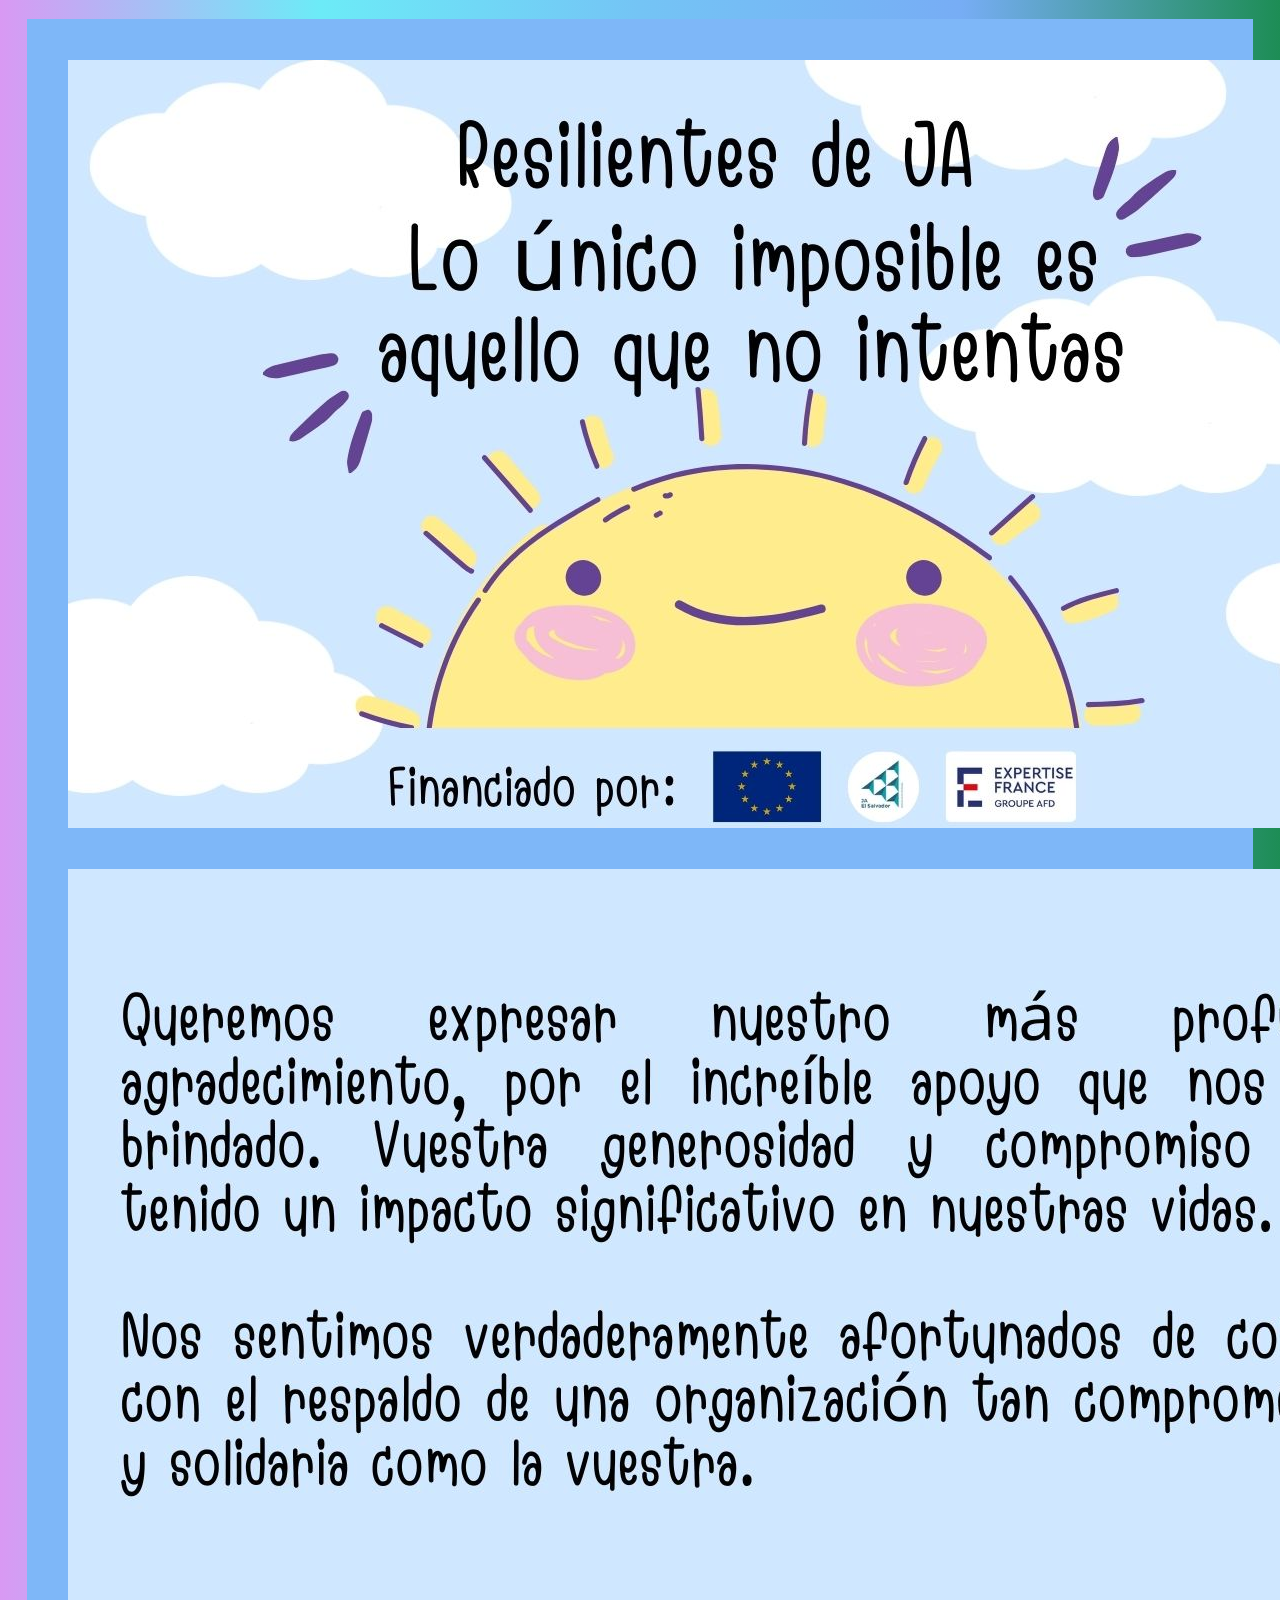
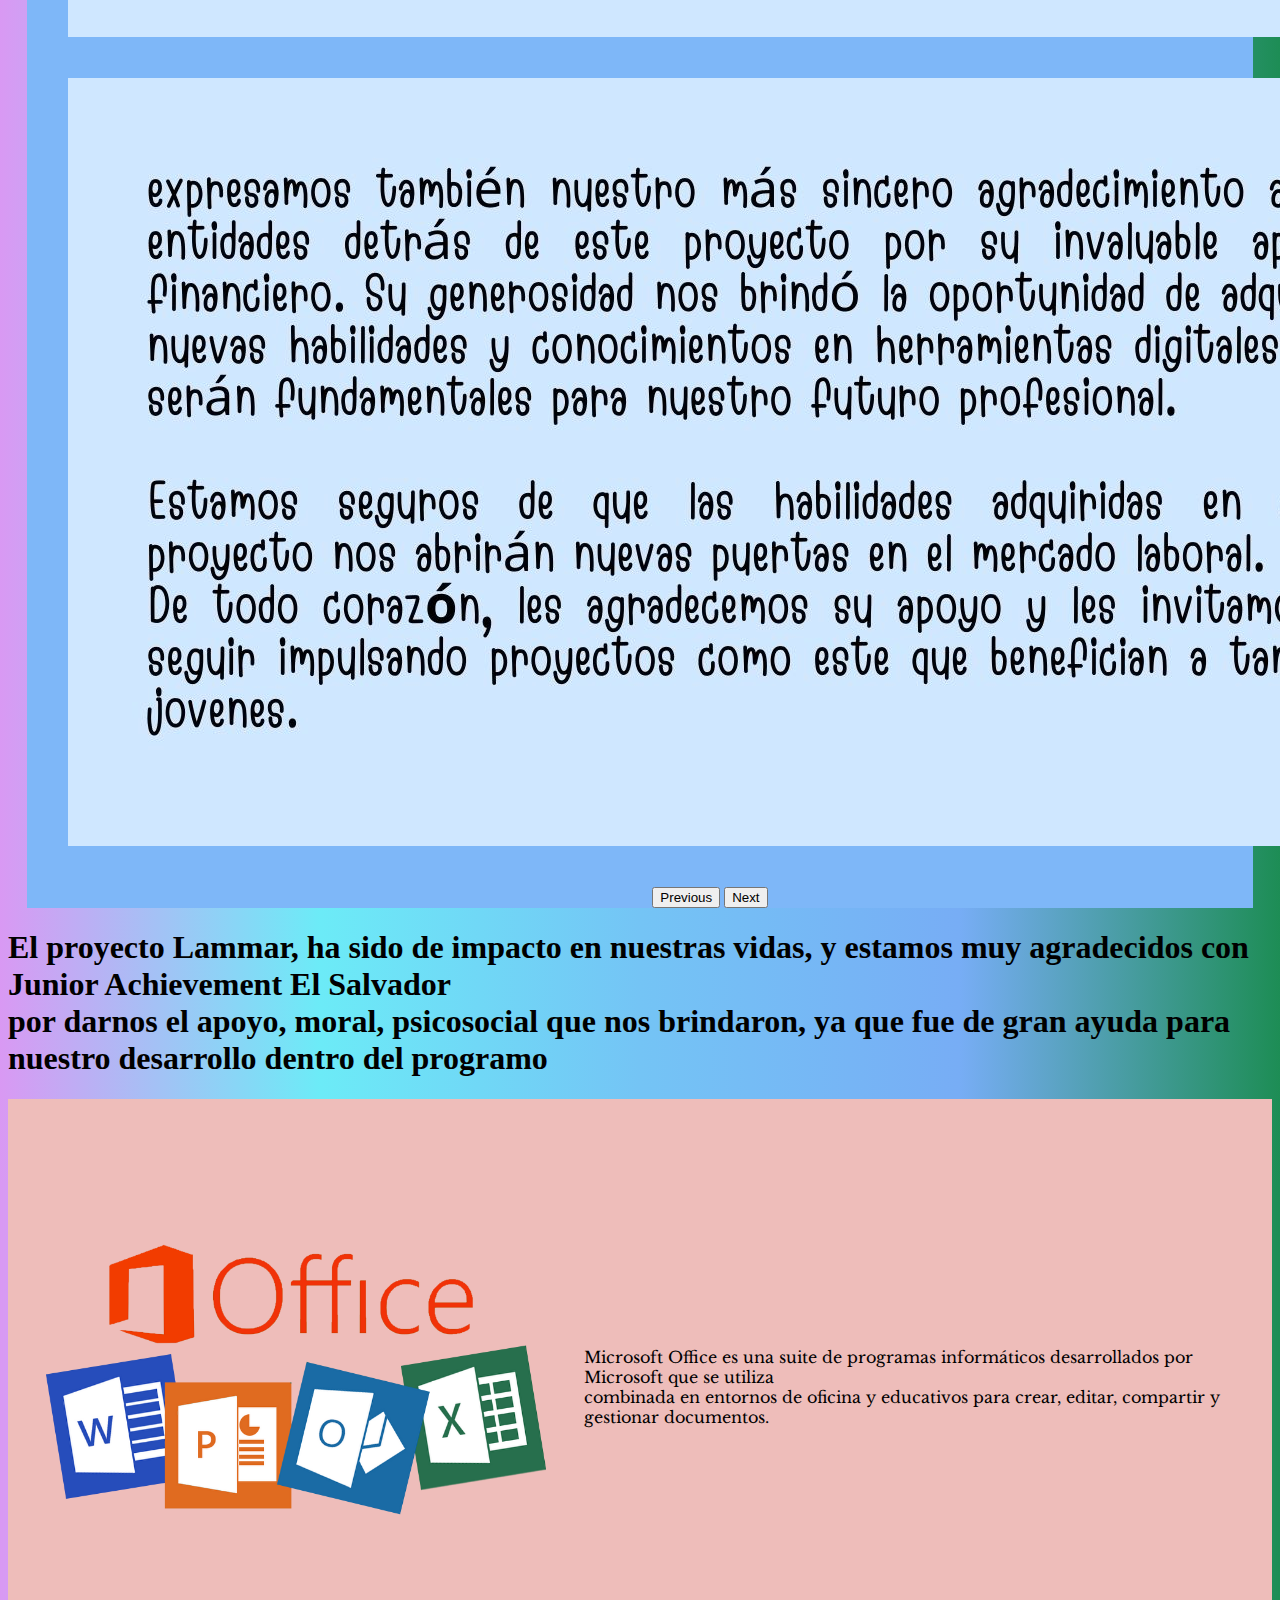
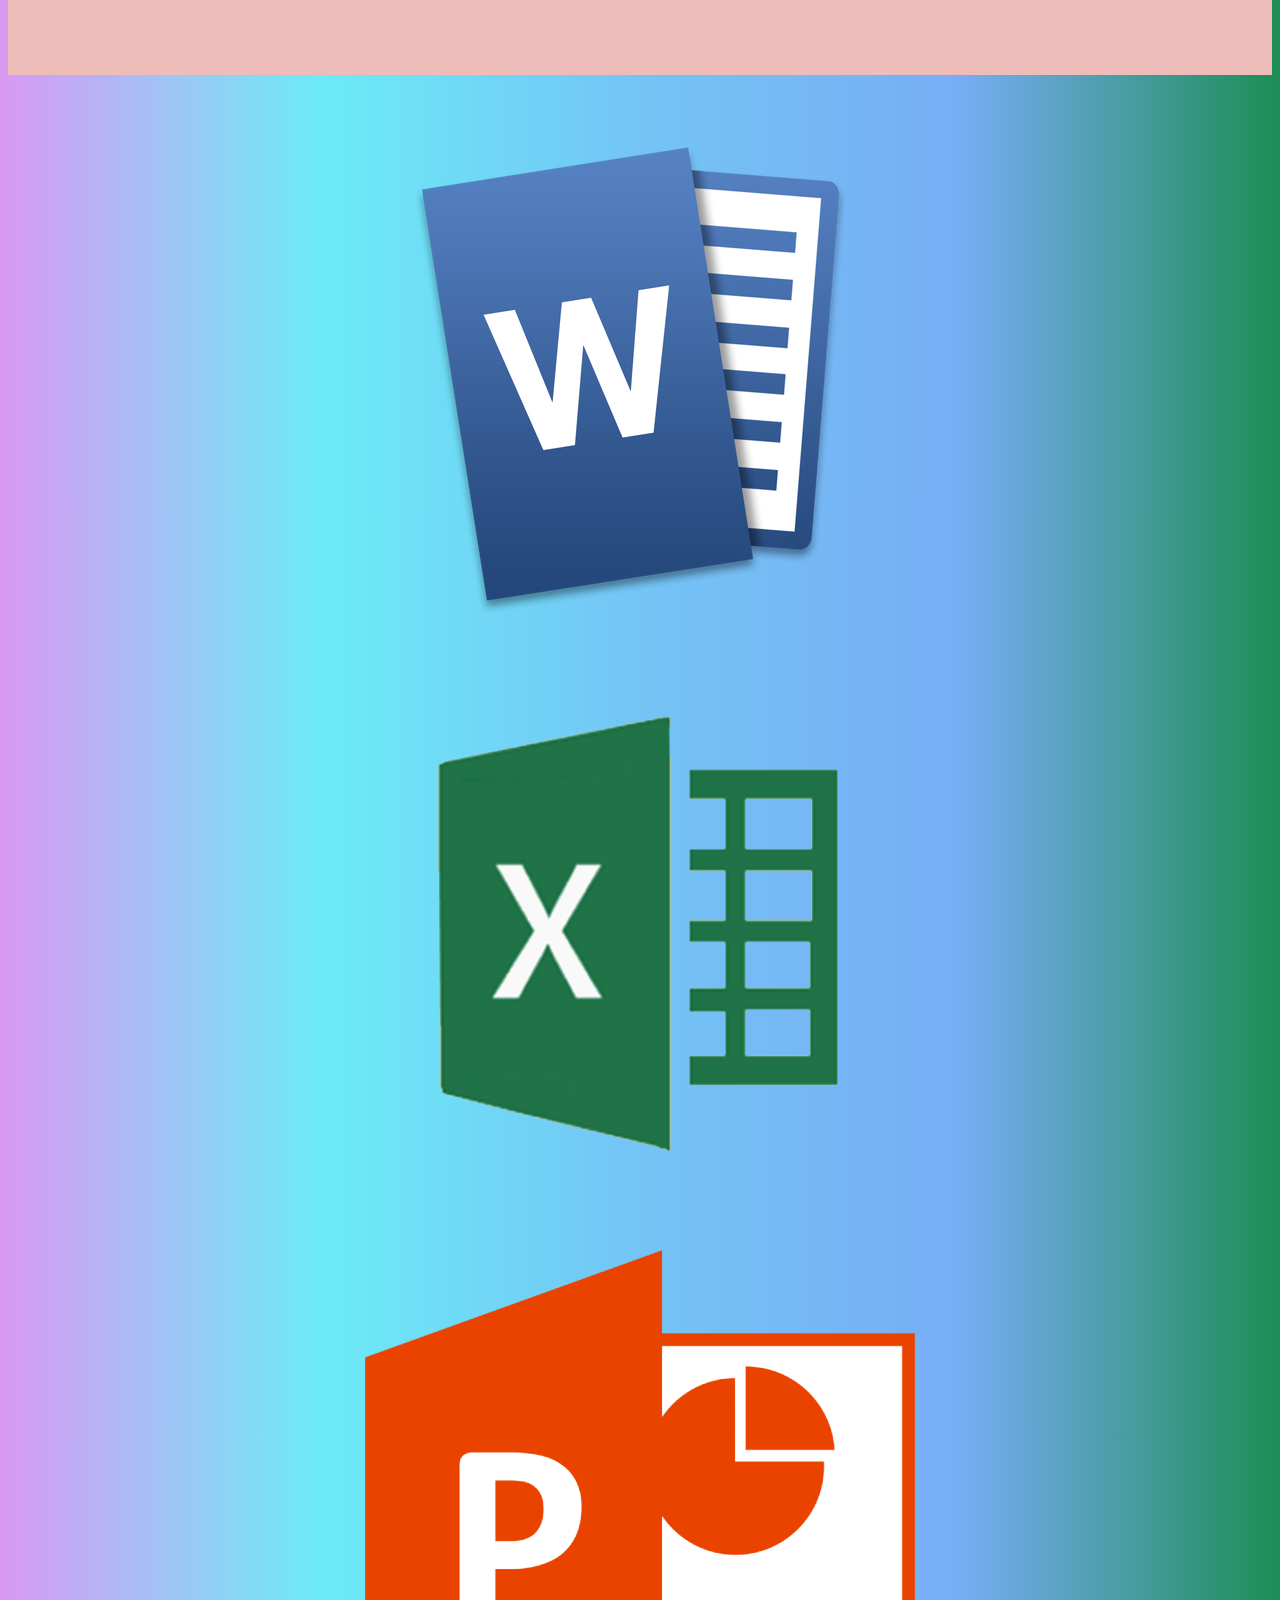
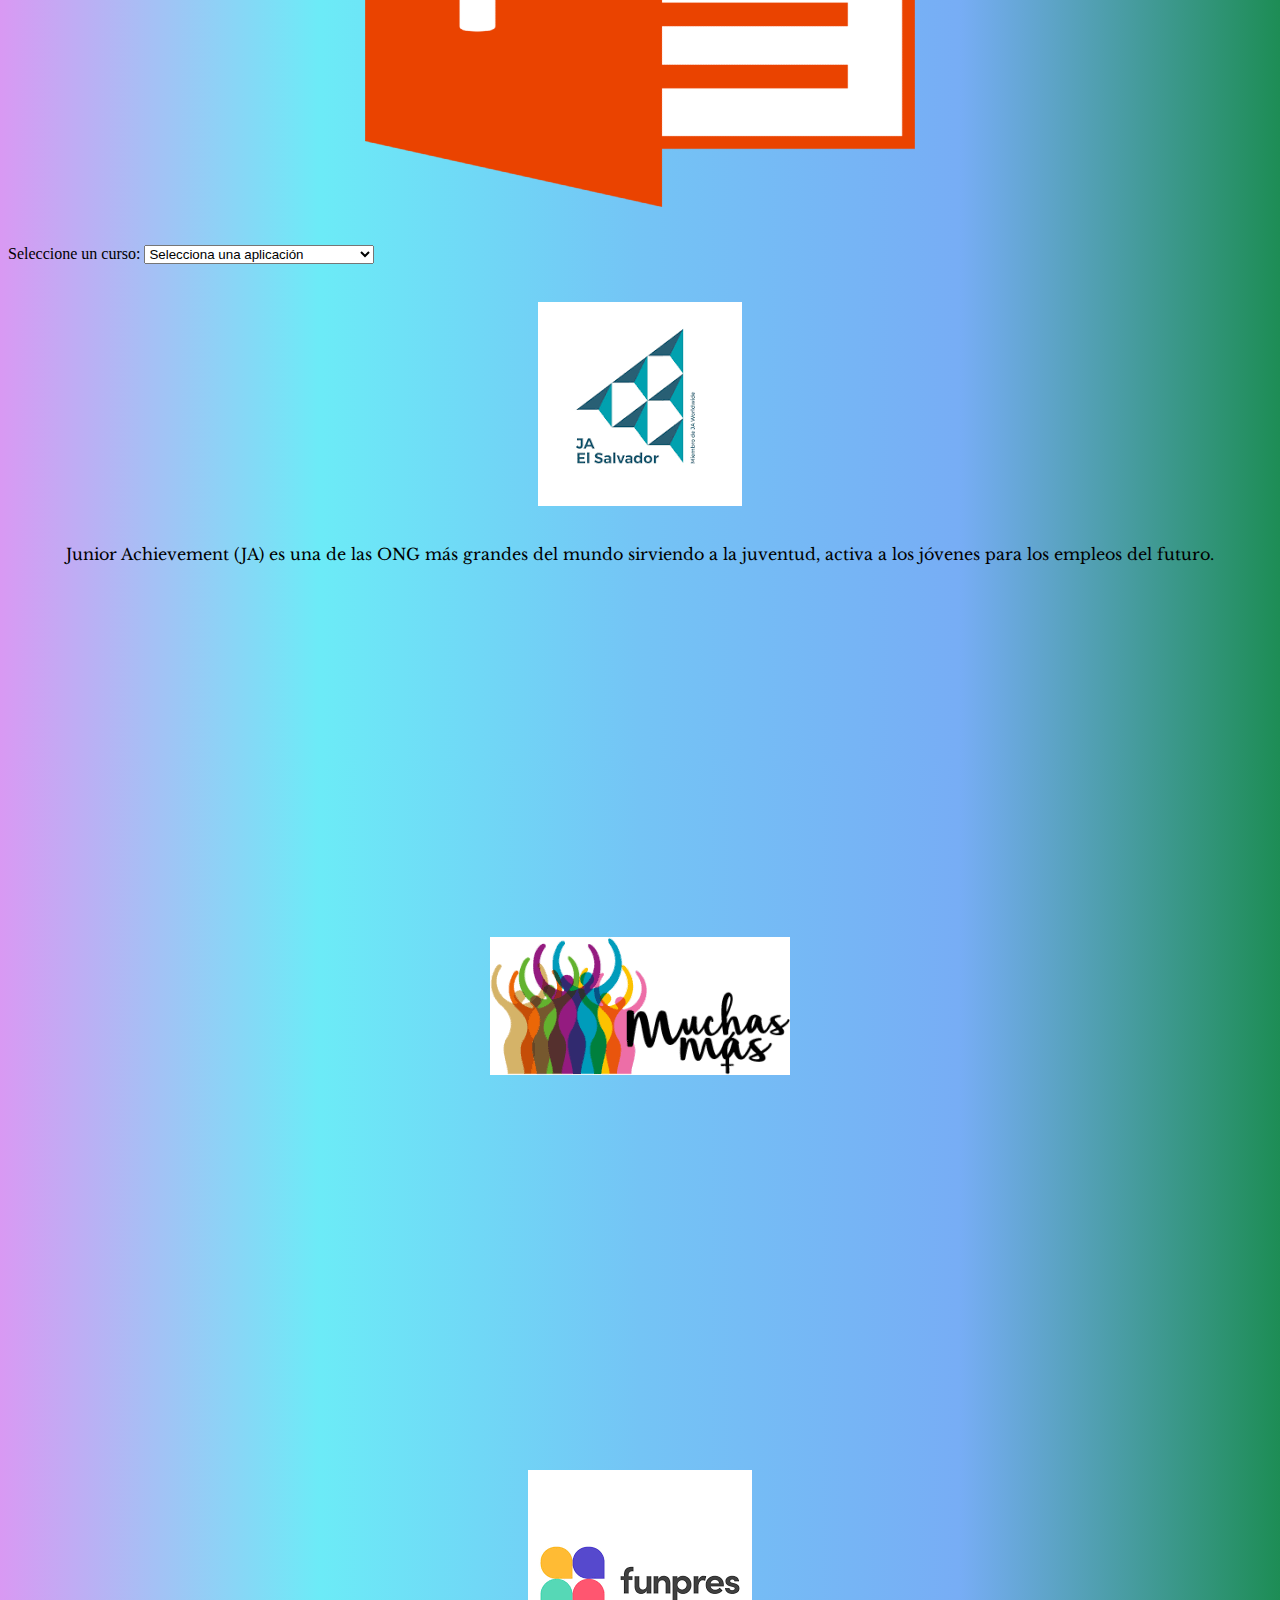
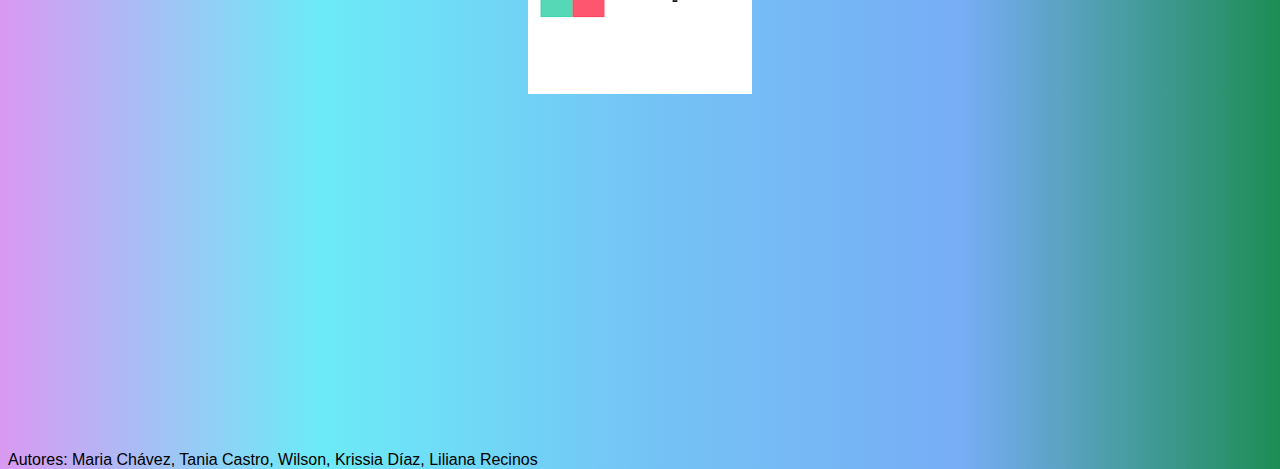
<file: JA Developers/index.html>
<!DOCTYPE html>
<html lang="es">
<head>
    <meta charset="UTF-8">
    <meta name="viewport" content="width=device-width, initial-scale=1.0">
    <link href="https://cdn.jsdelivr.net/npm/bootstrap@5.0.2/dist/css/bootstrap.min.css" rel="stylesheet" integrity="sha384-EVSTQN3/azprG1Anm3QDgpJLIm9Nao0Yz1ztcQTwFspd3yD65VohhpuuCOmLASjC" crossorigin="anonymous">
    <title>Proyecto Final JA</title>
    <!--logo de mi página web-->
    <link rel="icon" type="image/PNG" href="./imagenes/Japw.png">
    <link rel="stylesheet" href="style.css">
</head>
<body>
    <header>
            <div id="carouselExampleControls" class="carousel slide" data-bs-ride="carousel" align="center">
                <div class="carousel-inner">
                  <div class="carousel-item active">
                    <img src="./imagenes/Portada1.jpg" class="d-block w-50" alt="Portada">
                  </div>
                  <div class="carousel-item">
                    <img src="./imagenes/Portada 2.jpg" class="d-block w-50" alt="Portada">
                  </div>
                  <div class="carousel-item">
                    <img src="./imagenes/Portada3.jpg" class="d-block w-50" alt="Portada">
                  </div>
                </div>
                <button class="carousel-control-prev" type="button" data-bs-target="#carouselExampleControls" data-bs-slide="prev">
                  <span class="carousel-control-prev-icon" aria-hidden="true"></span>
                  <span class="visually-hidden">Previous</span>
                </button>
                <button class="carousel-control-next" type="button" data-bs-target="#carouselExampleControls" data-bs-slide="next">
                  <span class="carousel-control-next-icon" aria-hidden="true"></span>
                  <span class="visually-hidden">Next</span>
                </button>
            </div>
    </header>
    <h1>El proyecto Lammar, ha sido de impacto en nuestras vidas, y estamos muy agradecidos con Junior Achievement El Salvador <br>
      por darnos el apoyo, moral, psicosocial que nos brindaron, ya que fue de gran ayuda para nuestro desarrollo dentro del programo</h1>

    <div class="imagen1">
        <img src="./imagenes/office.png" alt="Office" width="500px">
        <p>Microsoft Office es una suite de programas informáticos desarrollados por Microsoft que se utiliza <br>combinada en entornos de oficina 
            y educativos para crear, editar, compartir y gestionar documentos.</p>
    </div>

    <div id="carouselExampleSlidesOnly" class="carousel slide" data-bs-ride="carousel" align="center">
      <div class="carousel-inner">
        <div class="carousel-item active">
          <img src="./imagenes/WORd.png" class="d-block w-30" alt="...">
        </div>
        <div class="carousel-item">
          <img src="./imagenes/ECxel.png" class="d-block w-30" alt="...">
        </div>
        <div class="carousel-item">
          <img src="./imagenes/POwer.png" class="d-block w-30" alt="...">
        </div>
      </div>
    </div>

    <div class="Barra">
      <form id="formSelect">
        <label for="aplicaciones">Seleccione un curso:</label>
        <select class="form-select" id="aplicaciones" aria-label="select application">
          <option selected>Selecciona una aplicación</option>
          <option value="./word.html">WORD</option>
          <option value="power.html">POWER POINT</option>
          <option value="excel.html">EXCEL</option>
          <option value="muchas.html">HABILIDADES BLANDAS</option>
          <option value="funpres.html">HABILIDADES TRANSVERSALES</option>
        </select>
      </form>
  
      <script>
      document.getElementById("aplicaciones").addEventListener("change", function() {
        var selectedOption = this.value;
        if (selectedOption) {
          window.location.href = selectedOption;
        }
      });
      </script>
    </div>
    
<div class="Contenedor">
  <div class="Cajas" style="text-align: center;">
    <a href="https://jaelsalvador.org/"><center><img src="./imagenes/Logo pJA.png" alt="Logo de JA"></center></a>
    <p>Junior Achievement (JA) es una de las ONG más grandes del mundo sirviendo a la juventud, activa a los jóvenes para los empleos del futuro.</p>
    <iframe src="https://www.google.com/maps/embed?pb=!1m14!1m8!1m3!1d15504.5010813403!2d-89.2395705!3d13.7108619!3m2!1i1024!2i768!4f13.1!3m3!1m2!1s0x8f63301a2cb4ef59%3A0xee056fcc96d337af!2sJunior%20Achievement%20El%20Salvador%20El%20Salvador!5e0!3m2!1ses-419!2ssv!4v1709265092566!5m2!1ses-419!2ssv" width="500" height="315" style="border:0;" allowfullscreen="" loading="lazy" referrerpolicy="no-referrer-when-downgrade"></iframe>
    <iframe width="560" height="315" src="https://www.youtube.com/embed/OAxjnzvLE-4?si=-MgJvO63PF3oz46_" title="YouTube video player" frameborder="0" allow="accelerometer; autoplay; clipboard-write; encrypted-media; gyroscope; picture-in-picture; web-share" allowfullscreen></iframe>
  </div>
  <div class="Cajas" style="text-align: center;">
    <a href="https://www.muchasmas.org/"><center><img src="./imagenes/Logo de muchas mas.png" alt="Logo de Muchas Mas"></center></a>
    <iframe width="560" height="315" src="https://www.youtube.com/embed/KBHfb7ESbtg?si=5whXf6dW3XIqBQNK" title="YouTube video player" frameborder="0" allow="accelerometer; autoplay; clipboard-write; encrypted-media; gyroscope; picture-in-picture; web-share" allowfullscreen></iframe>
  </div>
  <div class="Cajas" style="text-align: center;">
    <a href="https://funpres.org.sv/"><center><img src="./imagenes/Logo funpres.png" alt="Logo de Funpres" style="position: relative;" ></center></a>
    <iframe src="https://www.google.com/maps/embed?pb=!1m14!1m8!1m3!1d15506.198907745109!2d-89.2379437!3d13.6851216!3m2!1i1024!2i768!4f13.1!3m3!1m2!1s0x8f63302d8fe511bd%3A0x3cbb0eafc09e8b5!2sFUNPRES!5e0!3m2!1ses-419!2ssv!4v1709265925106!5m2!1ses-419!2ssv" width="500" height="315" style="border:0;" allowfullscreen="" loading="lazy" referrerpolicy="no-referrer-when-downgrade"></iframe>
    <iframe width="560" height="315" src="https://www.youtube.com/embed/ClzUThwAf2E?si=FeTDv3xuZD42HU_V" title="YouTube video player" frameborder="0" allow="accelerometer; autoplay; clipboard-write; encrypted-media; gyroscope; picture-in-picture; web-share" allowfullscreen></iframe>
  </div>
</div>

    
    <footer>Autores: Maria Chávez, Tania Castro, Wilson, Krissia Díaz, Liliana Recinos</footer>
  <script src="https://cdn.jsdelivr.net/npm/bootstrap@5.0.2/dist/js/bootstrap.bundle.min.js" integrity="sha384-MrcW6ZMFYlzcLA8Nl+NtUVF0sA7MsXsP1UyJoMp4YLEuNSfAP+JcXn/tWtIaxVXM" crossorigin="anonymous"></script>
</body>

</html>
</file>
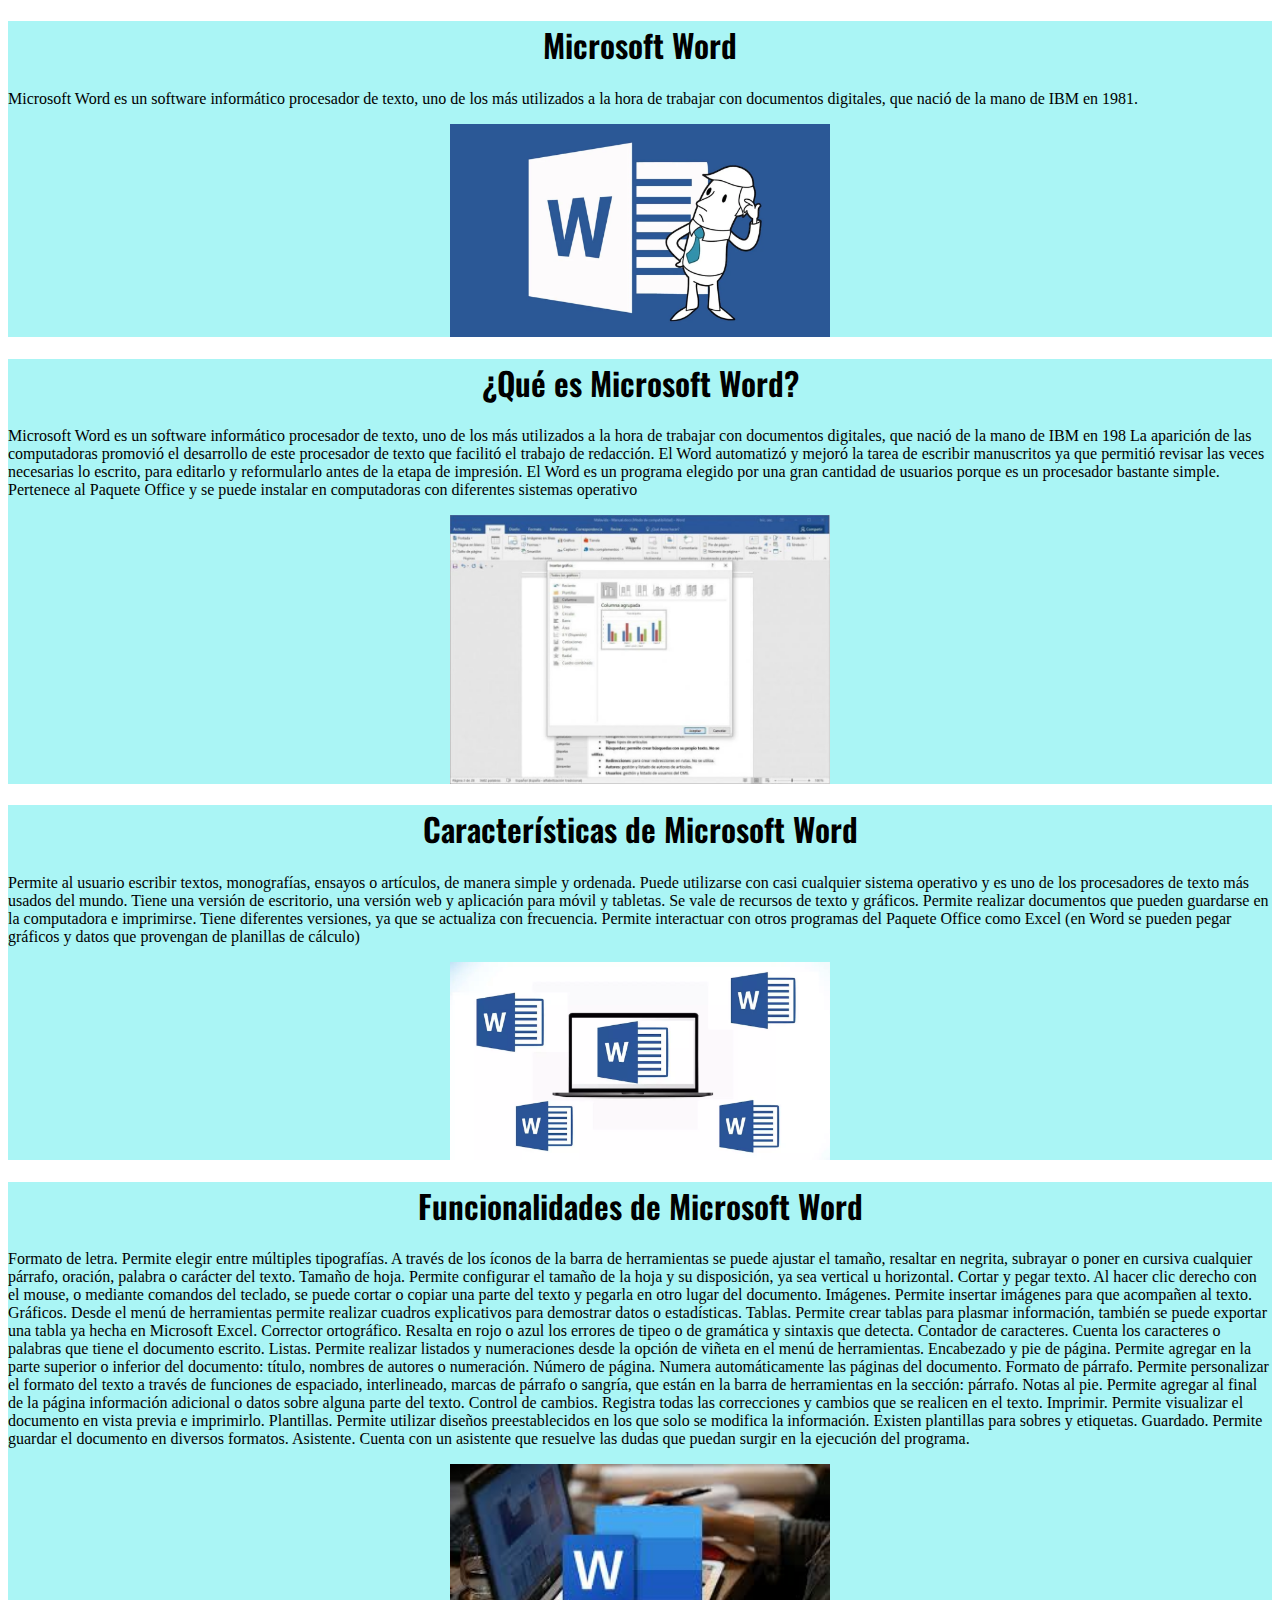
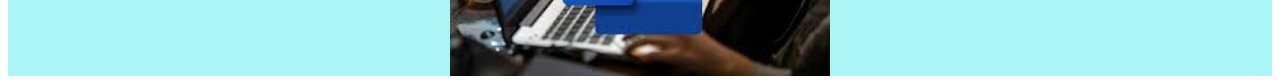
<file: JA Developers/word/index.html>
<!DOCTYPE html>
<html lang="en">
<head>
    <meta charset="UTF-8">
    <meta name="viewport" content="width=device-width, initial-scale=1.0">
    <title>Document</title>
    <link rel="stylesheet" href="estilo.css">
</head>
<body>
    <div class="parte1">
        
    <h1> Microsoft Word</h1>
    <p>Microsoft Word es un software informático procesador de texto, uno de los más utilizados a la hora de trabajar con documentos digitales, que nació de la mano de IBM en 1981.</p>
    <img src="./imagenes/imagen de word.webp" alt="word" >    
</div>

    <div class="parte2"> 
    <h1>¿Qué es Microsoft Word?</h1>
    <p>Microsoft Word es un software informático procesador de texto, uno de los más utilizados a la hora de trabajar con documentos digitales, que nació de la mano de IBM en 198
        La aparición de las computadoras promovió el desarrollo de este procesador de texto que facilitó el trabajo de redacción. El Word automatizó y mejoró la tarea de escribir manuscritos ya que permitió revisar las veces necesarias lo escrito, para editarlo y reformularlo antes de la etapa de impresión.
        
        El Word es un programa elegido por una gran cantidad de usuarios porque es un procesador bastante simple. Pertenece al Paquete Office y se puede instalar en computadoras con diferentes sistemas operativo</p>
    <img src="./imagenes/imagenes.jpg" alt="funcion">
    </div>

      <div class="parte3">   
        <h1>Características de Microsoft Word</h1>
        <p>Permite al usuario escribir textos, monografías, ensayos o artículos, de manera simple y ordenada.
            Puede utilizarse con casi cualquier sistema operativo y es uno de los procesadores de texto más usados del mundo.
            Tiene una versión de escritorio, una versión web y aplicación para móvil y tabletas.
            Se vale de recursos de texto y gráficos.
            Permite realizar documentos que pueden guardarse en la computadora e imprimirse.
            Tiene diferentes versiones, ya que se actualiza con frecuencia.
            Permite interactuar con otros programas del Paquete Office como Excel (en Word se pueden pegar gráficos y datos que provengan de planillas de cálculo)</p>
        <img src="./imagenes/imagen word parte 3.webp" alt="imagen 3">
        </div>

        <div class="parte4"> 
            <h1>Funcionalidades de Microsoft Word</h1>
            <p>Formato de letra. Permite elegir entre múltiples tipografías. A través de los íconos de la barra de herramientas se puede ajustar el tamaño, resaltar en negrita, subrayar o poner en cursiva cualquier párrafo, oración, palabra o carácter del texto.
                Tamaño de hoja. Permite configurar el tamaño de la hoja y su disposición, ya sea vertical u horizontal.
                Cortar y pegar texto. Al hacer clic derecho con el mouse, o mediante comandos del teclado, se puede cortar o copiar una parte del texto y pegarla en otro lugar del documento.
                Imágenes. Permite insertar imágenes para que acompañen al texto.
                Gráficos. Desde el menú de herramientas permite realizar cuadros explicativos para demostrar datos o estadísticas.
                Tablas. Permite crear tablas para plasmar información, también se puede exportar una tabla ya hecha en Microsoft Excel.
                Corrector ortográfico. Resalta en rojo o azul los errores de tipeo o de gramática y sintaxis que detecta.
                Contador de caracteres. Cuenta los caracteres o palabras que tiene el documento escrito.
                Listas. Permite realizar listados y numeraciones desde la opción de viñeta en el menú de herramientas.
                Encabezado y pie de página. Permite agregar en la parte superior o inferior del documento: título, nombres de autores o numeración.
                Número de página. Numera automáticamente las páginas del documento.
                Formato de párrafo. Permite personalizar el formato del texto a través de funciones de espaciado, interlineado, marcas de párrafo o sangría, que están en la barra de herramientas en la sección: párrafo.
                Notas al pie. Permite agregar al final de la página información adicional o datos sobre alguna parte del texto.
                Control de cambios. Registra todas las correcciones y cambios que se realicen en el texto.
                Imprimir. Permite visualizar el documento en vista previa e imprimirlo.
                Plantillas. Permite utilizar diseños preestablecidos en los que solo se modifica la información. Existen plantillas para sobres y etiquetas.
                Guardado. Permite guardar el documento en diversos formatos.
                Asistente. Cuenta con un asistente que resuelve las dudas que puedan surgir en la ejecución del programa.</p>
            <img src="./imagenes/imagen word parte 4.jfif" alt="imagen 4">
                
            </div>



</body>
</html>
</file>
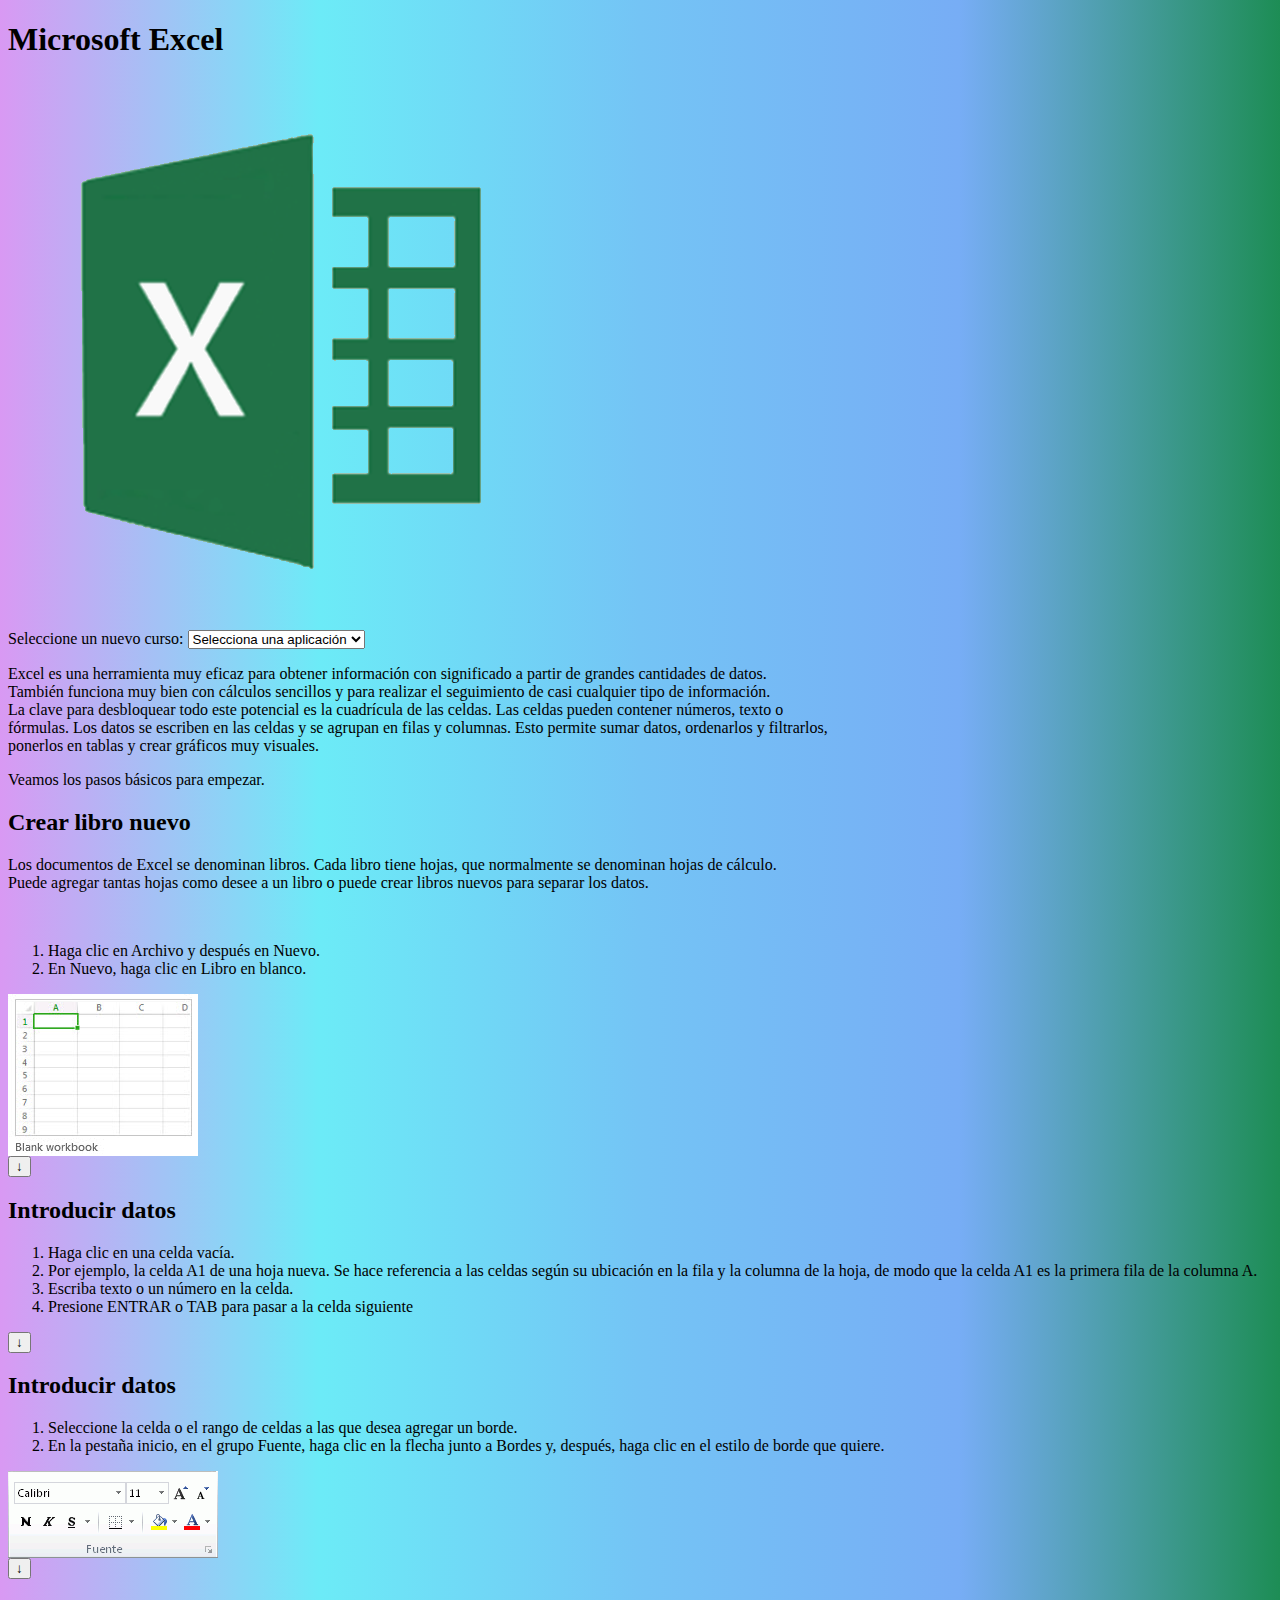
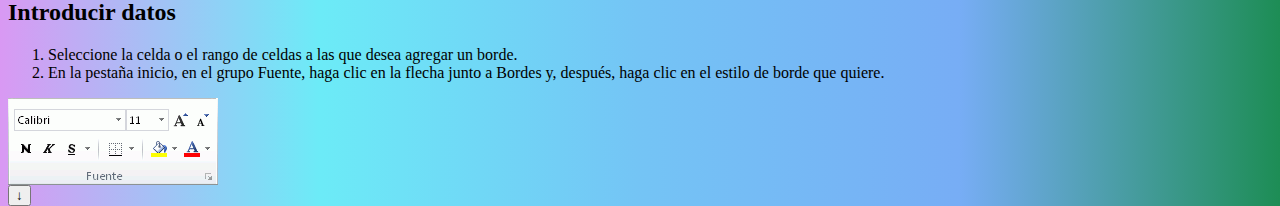
<file: JA Developers/excel.html>
<!DOCTYPE html>
<html lang="es">
<head>
    <meta charset="UTF-8">
    <meta name="viewport" content="width=device-width, initial-scale=1.0">
    <link href="https://cdn.jsdelivr.net/npm/bootstrap@5.0.2/dist/css/bootstrap.min.css" rel="stylesheet" integrity="sha384-EVSTQN3/azprG1Anm3QDgpJLIm9Nao0Yz1ztcQTwFspd3yD65VohhpuuCOmLASjC" crossorigin="anonymous">
    <title>Microsof Excel 2019</title>
    <!--logo de mi página web-->
    <link rel="icon" type="image/PNG" href="./imagenes/Japw.png">
    <link rel="stylesheet" href="sexcel.css">
    <script defer src="./main.js"></script>
   </head>
<body>
<header>
  <h1>Microsoft Excel</h1>
  <img src="imagenes/ECxel.png" alt="EXCEL">
</header>
  <div class="button">
    <form id="formSelect">
      <label for="aplicaciones">Seleccione un nuevo curso:</label>
      <select class="form-select" id="aplicaciones" aria-label="select application">
        <option selected>Selecciona una aplicación</option>
        <option value="index.html">INICIO</option>
        <option value="word.html">WORD</option>
        <option value="POWER POINT">POWER POINT</option>
      </select>
    </form>

    <script>
      document.getElementById("aplicaciones").addEventListener("change", function() {
        var selectedOption = this.value;
        if (selectedOption) {
          window.location.href = selectedOption;
        }
      });
      </script>
  </div>

     <p>Excel es una herramienta muy eficaz para obtener información con significado a partir de grandes cantidades de datos.<br>
       También funciona muy bien con cálculos sencillos y para realizar el seguimiento de casi cualquier tipo de información.<br>
       La clave para desbloquear todo este potencial es la cuadrícula de las celdas. Las celdas pueden contener números, texto o<br>
       fórmulas. Los datos se escriben en las celdas y se agrupan en filas y columnas. Esto permite sumar datos, ordenarlos y filtrarlos,<br>
       ponerlos en tablas y crear gráficos muy visuales. </p>
       <p>Veamos los pasos básicos para empezar.</p>

       <!--contenedor general para poner todas las noticias-->
      <div class="contenedor">
       <!--primera noticia-->
       <div class="noticias">
        <h2>Crear libro nuevo</h2>
        <div id="contenido">
          <!--este contenedor es el que quiero ocultar/mostrar-->
          <p>Los documentos de Excel se denominan libros. Cada libro tiene hojas, que normalmente se denominan hojas de cálculo. <br>
            Puede agregar tantas hojas como desee a un libro o puede crear libros nuevos para separar los datos.</p> <br>
          <ol><li>Haga clic en Archivo y después en Nuevo.</li>
          <li>En Nuevo, haga clic en Libro en blanco.</li></ol>
          <img src="./Excel/newbook.jpg" alt="Libro en blanco">
        </div>
        <button onclick='muestra_oculta("contenido")' class="btn btn-primary" form="Contenido1" >↓</button>
      </div>

      <div class="noticias">
        <h2>Introducir datos</h2>
        <div id="contenido2">
          <!--este contenedor es el que quiero ocultar/mostrar-->
         <ol><li>Haga clic en una celda vacía.</li> 
          <li>Por ejemplo, la celda A1 de una hoja nueva. Se hace referencia a las celdas según su ubicación en la fila y la columna de la hoja, de modo que la celda A1 es la primera fila de la columna A.</li>
          <li>Escriba texto o un número en la celda.</li>
          <li>Presione ENTRAR o TAB para pasar a la celda siguiente</li></ol>
        </div>
        <button onclick='muestra_oculta("contenido2")' class="btn btn-primary" form="Contenido2" >↓</button>
      </div>

      <div class="noticias">
        <h2>Introducir datos</h2>
        <div id="contenido3">
          <!--este contenedor es el que quiero ocultar/mostrar-->
         <ol><li>Seleccione la celda o el rango de celdas a las que desea agregar un borde.</li>
          <li>En la pestaña inicio, en el grupo Fuente, haga clic en la flecha junto a Bordes y, después, haga clic en el estilo de borde que quiere.</li></ol>
        <img src="./Excel/bordes.gif" alt="bordes">
        </div>
        <button onclick='muestra_oculta("contenido3")' class="btn btn-primary" form="Contenido3" >↓</button>
      </div>
      
      <div class="noticias">
        <h2>Introducir datos</h2>
        <div id="contenido4">
          <!--este contenedor es el que quiero ocultar/mostrar-->
         <ol><li>Seleccione la celda o el rango de celdas a las que desea agregar un borde.</li>
          <li>En la pestaña inicio, en el grupo Fuente, haga clic en la flecha junto a Bordes y, después, haga clic en el estilo de borde que quiere.</li></ol>
        <img src="./Excel/bordes.gif" alt="bordes">
        </div>
        <button onclick='muestra_oculta("contenido4")' class="btn btn-primary" form="Contenido4" >↓</button>
      </div>

      </div>



<script src="https://cdn.jsdelivr.net/npm/bootstrap@5.0.2/dist/js/bootstrap.bundle.min.js" integrity="sha384-MrcW6ZMFYlzcLA8Nl+NtUVF0sA7MsXsP1UyJoMp4YLEuNSfAP+JcXn/tWtIaxVXM" crossorigin="anonymous"></script>
</body>
</html>
</file>
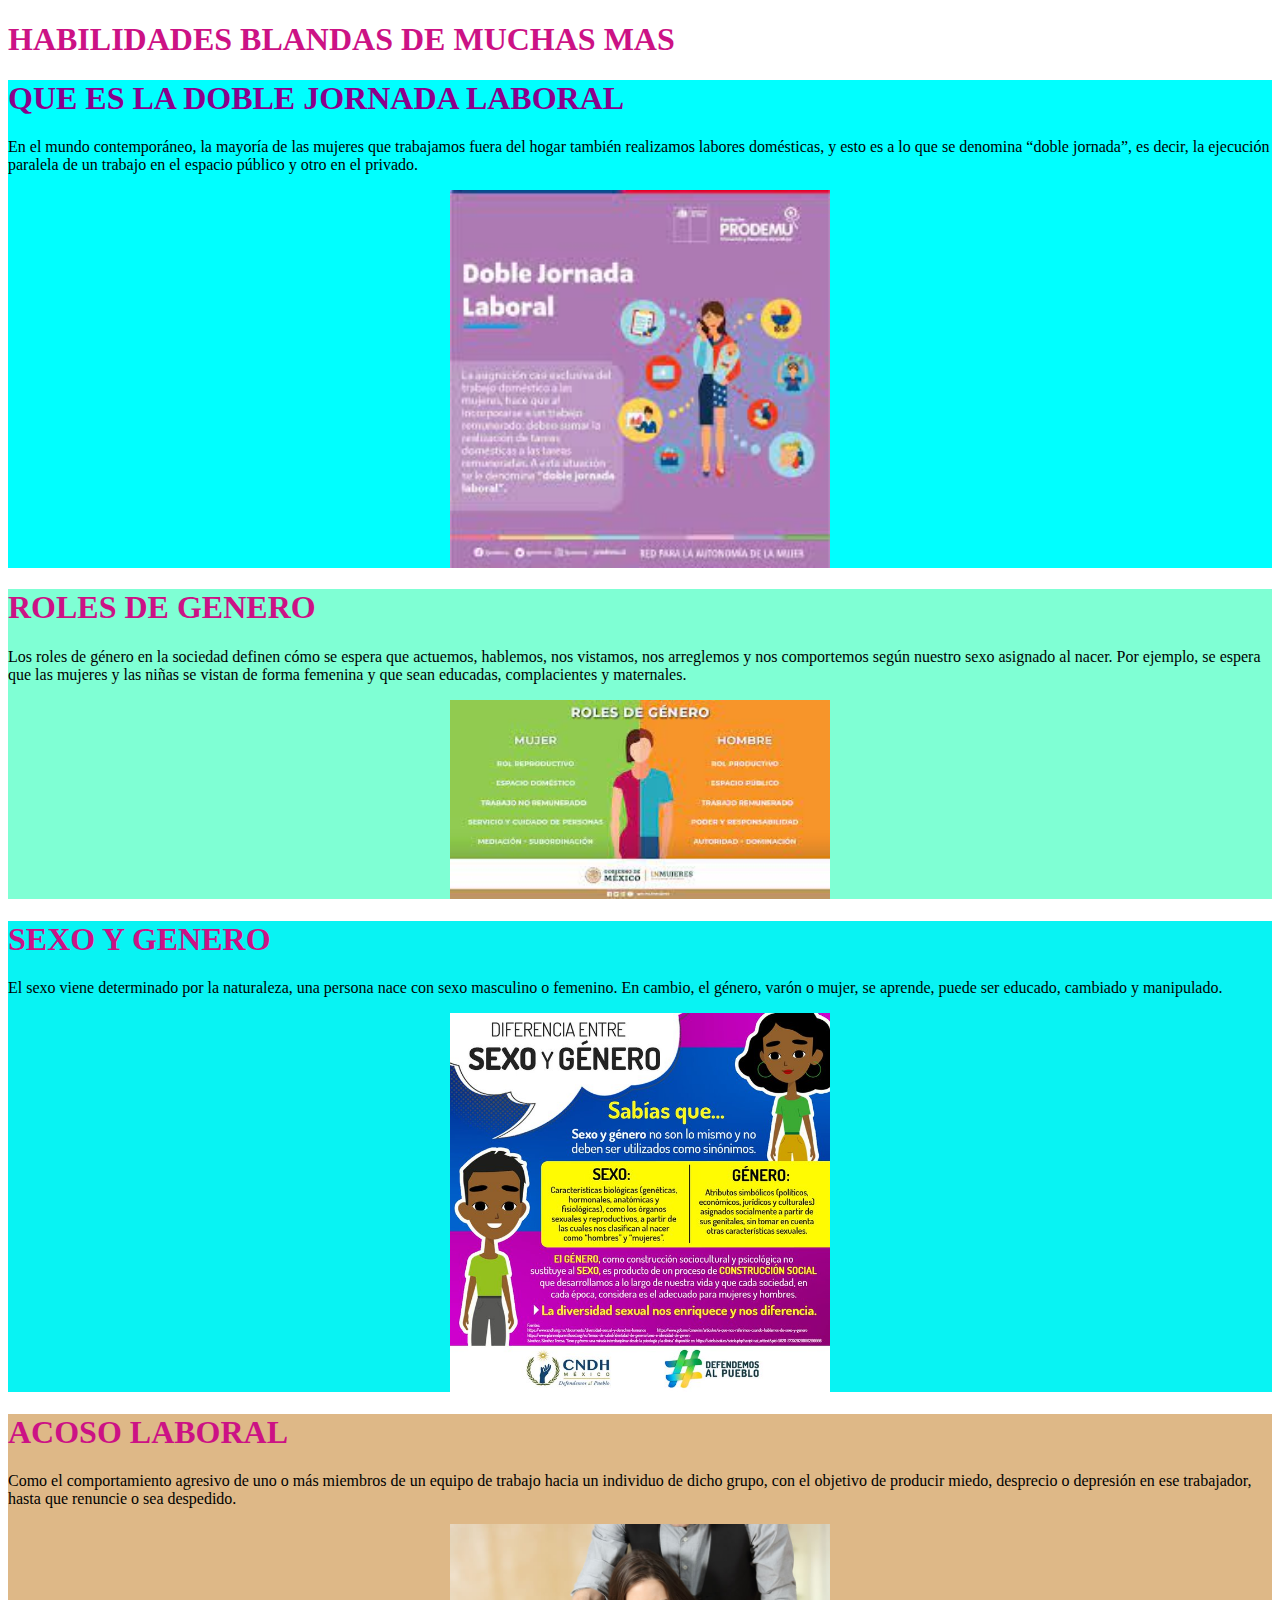
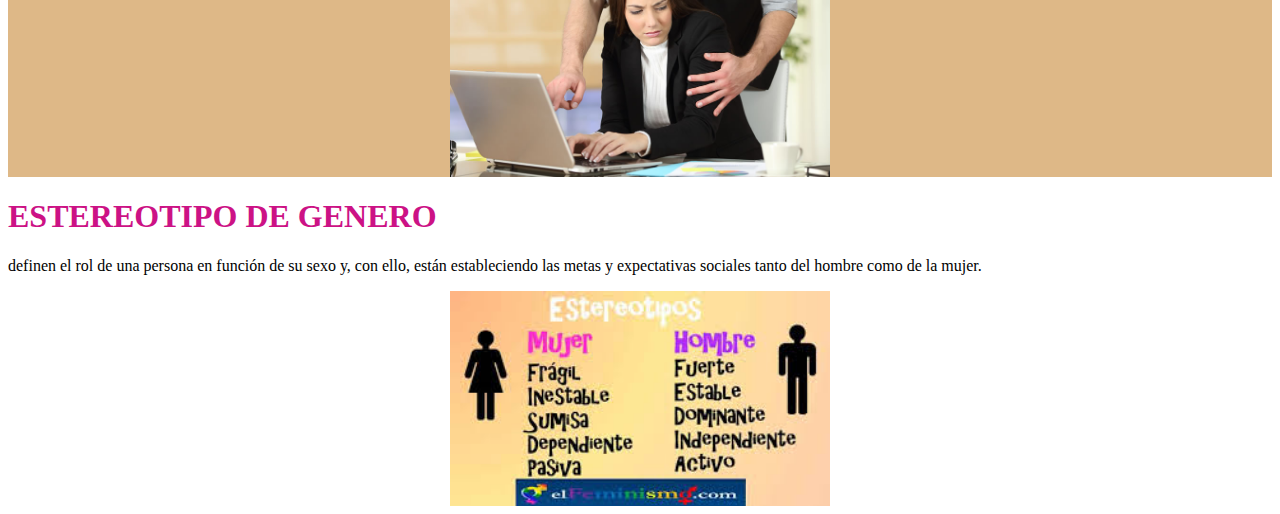
<file: JA Developers/muchas.html>
<!DOCTYPE html>
<html lang="es">
<head>
    <meta charset="UTF-8">
    <meta name="viewport" content="width=device-width, initial-scale=1.0">
    <link href="https://cdn.jsdelivr.net/npm/bootstrap@5.0.2/dist/css/bootstrap.min.css" rel="stylesheet" integrity="sha384-EVSTQN3/azprG1Anm3QDgpJLIm9Nao0Yz1ztcQTwFspd3yD65VohhpuuCOmLASjC" crossorigin="anonymous">
    <title>Habilidades Blandas de Muchas más</title>
    <!--logo de mi página web-->
    <link rel="icon" type="image/PNG" href="./imagenes/Japw.png">
    <link rel="stylesheet" href="./HMM/muchas.css">
</head>
<body>
    <header>
        <h1>HABILIDADES BLANDAS DE MUCHAS MAS</h1>
    </header>
    
    <div class="parte1">
        <h1>QUE ES LA DOBLE JORNADA LABORAL</h1>

        <P>
            En el mundo contemporáneo, la mayoría de las mujeres que trabajamos fuera del hogar también realizamos labores domésticas, y esto es a lo que se denomina “doble jornada”, es decir, la ejecución paralela de un trabajo en el espacio público y otro en el privado.
        </P>
        <img src="./HMM/imagenes/doble jornadad.jpg" alt="jornada">

    </div>

<div class="parte2">
  <h1>ROLES DE GENERO</h1>

  <P> 
    Los roles de género en la sociedad definen cómo se espera que actuemos, hablemos, nos vistamos, nos arreglemos y nos comportemos según nuestro sexo asignado al nacer. Por ejemplo, se espera que las mujeres y las niñas se vistan de forma femenina y que sean educadas, complacientes y maternales.
</P>
<img src="./HMM/imagenes/roles de genero.jpg" alt="genero">

 </div>

 <div class="parte3">
<h1>SEXO Y GENERO</h1>

<p>
    El sexo viene determinado por la naturaleza, una persona nace con sexo masculino o femenino. 
    En cambio, el género, varón o mujer, se aprende, puede ser educado, cambiado y manipulado.
</p>
<img src="./HMM/imagenes/sexo y genero.jpg" alt="sexo y genero">

 </div>

<div class="parte4">
<h1>ACOSO LABORAL</h1>
<P>
    Como el comportamiento agresivo de uno o más miembros de un equipo de trabajo hacia un individuo de dicho grupo, con el objetivo de producir miedo, desprecio o depresión en ese trabajador, hasta que renuncie o sea despedido.
</P>
<img src="./HMM/imagenes/acoso-laboral.jpg" alt="acoso" aling="center">
</div>


<div class="parte5"></div>
 <h1>ESTEREOTIPO DE GENERO</h1>
    <p>
        definen el rol de una persona en función de su sexo y, con ello, están estableciendo las metas y expectativas sociales tanto del hombre como de la mujer.
    </p>
 <img src="./HMM/imagenes/estereotipo.jpg" alt="estereotipo de genero" width="400px" aling="center">
</div>

<script src="https://cdn.jsdelivr.net/npm/bootstrap@5.0.2/dist/js/bootstrap.bundle.min.js" integrity="sha384-MrcW6ZMFYlzcLA8Nl+NtUVF0sA7MsXsP1UyJoMp4YLEuNSfAP+JcXn/tWtIaxVXM" crossorigin="anonymous"></script>
</body>
</html>
</file>
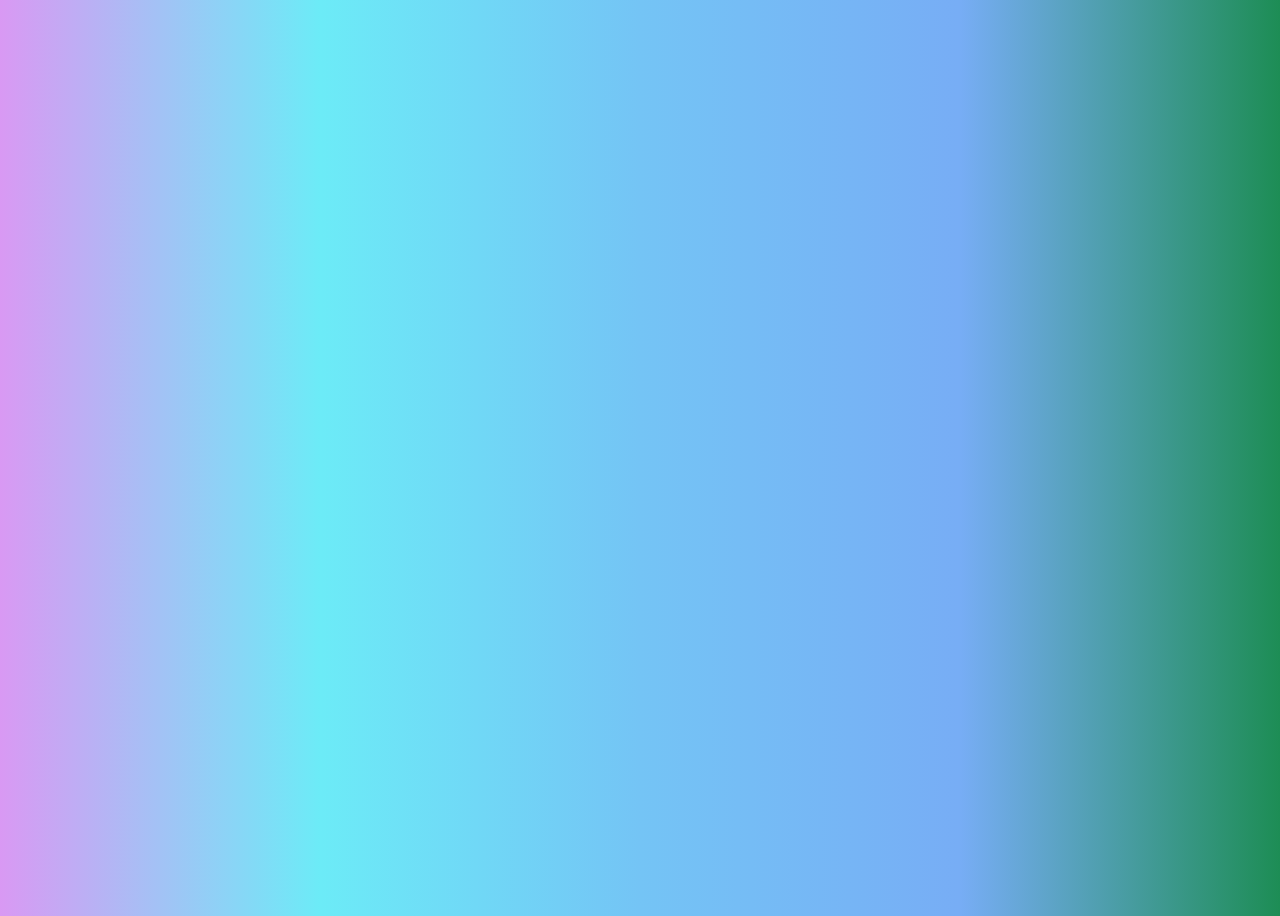
<file: JA Developers/programo.html>
<!DOCTYPE html>
<html lang="es">
<head>
    <meta charset="UTF-8">
    <meta name="viewport" content="width=device-width, initial-scale=1.0">
    <link href="https://cdn.jsdelivr.net/npm/bootstrap@5.0.2/dist/css/bootstrap.min.css" rel="stylesheet" integrity="sha384-EVSTQN3/azprG1Anm3QDgpJLIm9Nao0Yz1ztcQTwFspd3yD65VohhpuuCOmLASjC" crossorigin="anonymous">
    <title>Proyecto Final JA</title>
    <!--logo de mi página web-->
    <link rel="icon" type="image/PNG" href="./imagenes/Japw.png">
    <link rel="stylesheet" href="style.css">
</head>
</file>
<file: JA Developers/style.css>
@import url('https://fonts.googleapis.com/css2?family=Libre+Baskerville:ital,wght@0,400;0,700;1,400&display=swap');
header{
display: flex;
background-color: rgb(126, 183, 248);
margin: 1.5%;
}
body{background-image: linear-gradient(to right, #d999f3, #6cebf7, #74c4f5, #77adf5, #1d8d55);
    height: 100vh;
}
h1{
    display: flex;
    justify-content: center;
    background-image: -moz-radial-gradient(to right, #06bdf5, #77d8f5, #ebaaf8 );
}

    .imagen1{
background-color: rgb(238, 189, 186);
display: flex;
align-items: center;
}

.barra{
    background-color: rgb(50, 170, 100);
}
p{
    font-family:"Libre Baskerville", serif;
    
}
.logos{
    display: flex;
    flex-direction: row;
}
.contenedor{
    display: flex;
    justify-content: center;

}
img{
    display: flex;
    justify-content: center;
    margin: 3%;
}
footer{
    font-family:Impact, Haettenschweiler, 'Arial Narrow Bold', sans-serif ;
}
</file>
<file: JA Developers/word/estilo.css>
@import url('https://fonts.googleapis.com/css2?family=Oswald:wght@200..700&display=swap');
h1
{
    display: flex;
    justify-content: center;
    font-family: "Oswald", sans-serif;
    font-optical-sizing: auto;
    font-weight: 600;
    font-style: normal;
}

img
{
    display: block;
    margin: auto;
    width: 30%;
}

.parte1
{
background-color: rgb(170, 245, 245);
}

.parte2
{
background-color: rgb(170, 245, 245);
}

.parte3
{
    background-color: rgb(170, 245, 245);
}

.parte4
{
    background-color: rgb(170, 245, 245);
}
</file>
<file: JA Developers/sexcel.css>
body {
    background-image: linear-gradient(to right, #d999f3, #6cebf7, #74c4f5, #77adf5, #1d8d55);
    height: 100vh;
}
img{
    display: flex;
    justify-content: center;
}
header{
    display: block;
   flex-direction: row;
}
</file>
<file: JA Developers/HMM/muchas.css>
.parte1
{
 background-color: rgb(0, 255, 255);


}
.parte1 h1
{
color: darkmagenta;
}

h1
{
color: rgb(165, 42, 104);
}
.parte2
{
background-color: aquamarine;
}
h1
{
color: rgb(9, 241, 229);
}
.parte3
{
background-color: rgb(8, 243, 243);
}
h1
{
color: rgb(226, 108, 24);
}
.parte4
{
background-color: burlywood;
}
h1
{
    color: rgb(189, 25, 153);
}
.parte5
{
background-color: antiquewhite;
}
h1
{
color: rgb(204, 18, 133);
}
img{
    width: 30%;
    display: block;
    align-items: center;
    margin: auto
}
</file>
